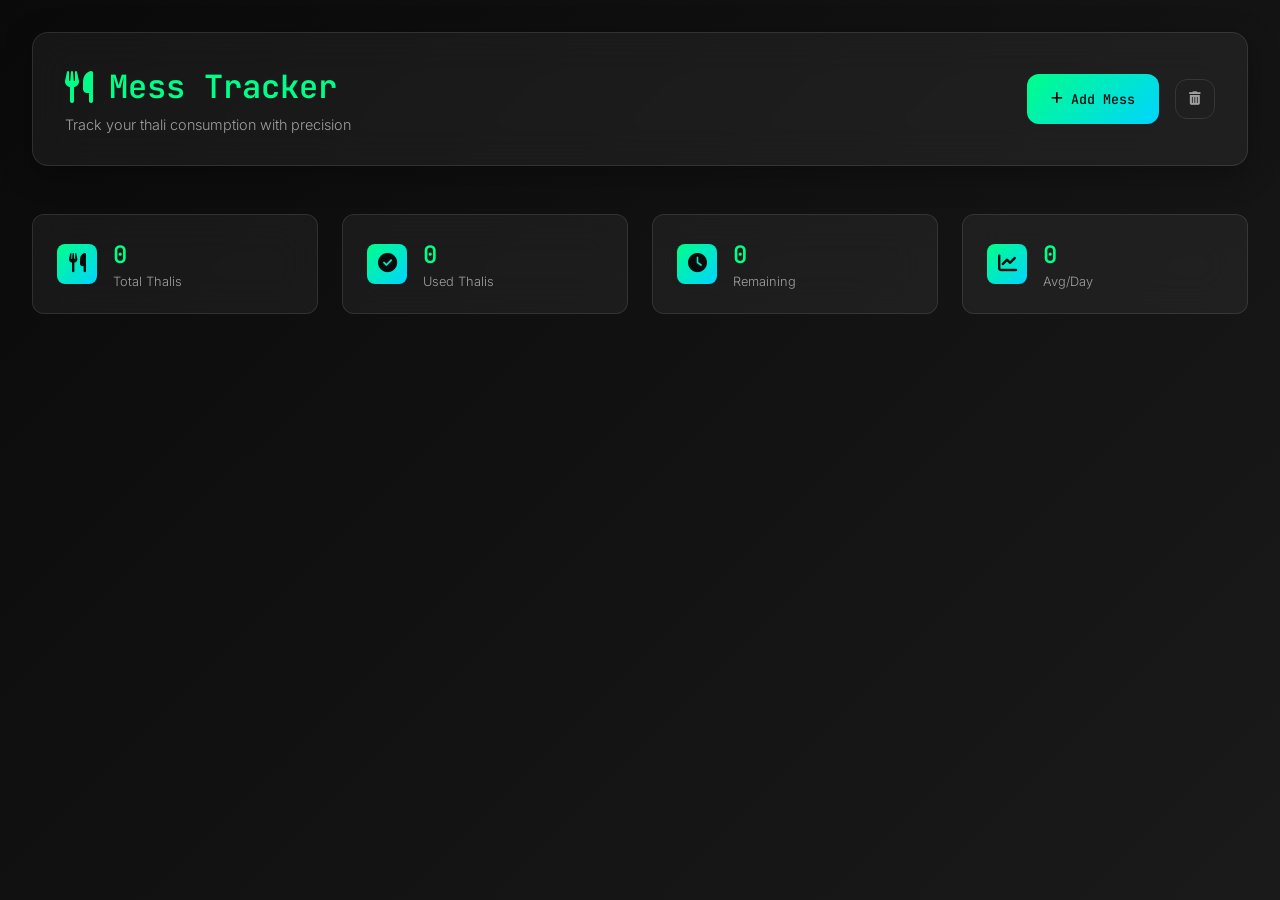
<file: index.html>
<!DOCTYPE html>
<html lang="en">
<head>
    <meta charset="UTF-8">
    <meta name="viewport" content="width=device-width, initial-scale=1.0">
    <title>Mess Tracker - Thali Management System</title>
    <link rel="stylesheet" href="css/styles.css">
    <link href="https://fonts.googleapis.com/css2?family=JetBrains+Mono:wght@300;400;500;600&family=Inter:wght@300;400;500;600&display=swap" rel="stylesheet">
    <link rel="stylesheet" href="https://cdnjs.cloudflare.com/ajax/libs/font-awesome/6.4.0/css/all.min.css">
    
    <!-- PWA Meta Tags -->
    <link rel="manifest" href="manifest.json">
    <meta name="theme-color" content="#00ff88">
    <meta name="apple-mobile-web-app-capable" content="yes">
    <meta name="apple-mobile-web-app-status-bar-style" content="black-translucent">
    <meta name="apple-mobile-web-app-title" content="Mess Tracker">
    <meta name="mobile-web-app-capable" content="yes">
    <meta name="msapplication-TileColor" content="#0a0a0a">
    <meta name="msapplication-tap-highlight" content="no">
    
    <!-- Apple Touch Icons -->
    <link rel="apple-touch-icon" href="icons/icon-152x152.png">
    <link rel="apple-touch-icon" sizes="152x152" href="icons/icon-152x152.png">
    <link rel="apple-touch-icon" sizes="180x180" href="icons/icon-192x192.png">
    
    <!-- Favicon -->
    <link rel="icon" type="image/png" sizes="32x32" href="icons/icon-32x32.png">
    <link rel="icon" type="image/png" sizes="16x16" href="icons/icon-16x16.png">
</head>
<body>
    <div class="app-container">
        <!-- Header -->
        <header class="app-header">
            <div class="header-content">
                <h1 class="app-title">
                    <i class="fas fa-utensils"></i>
                    Mess Tracker
                </h1>
                <p class="app-subtitle">Track your thali consumption with precision</p>
            </div>
            <div class="header-actions">
                <button class="add-mess-btn" id="addMessBtn">
                    <i class="fas fa-plus"></i>
                    Add Mess
                </button>
                <button class="pwa-install-btn" id="pwaInstallBtn" style="display: none;">
                    <i class="fas fa-download"></i>
                    Install App
                </button>
                <button class="debug-btn" id="resetDataBtn" title="Reset All Data">
                    <i class="fas fa-trash-alt"></i>
                </button>
            </div>
        </header>

        <!-- Stats Overview -->
        <section class="stats-overview">
            <div class="stat-card">
                <div class="stat-icon">
                    <i class="fas fa-utensils"></i>
                </div>
                <div class="stat-content">
                    <h3 id="totalThalis">0</h3>
                    <p>Total Thalis</p>
                </div>
            </div>
            <div class="stat-card">
                <div class="stat-icon">
                    <i class="fas fa-check-circle"></i>
                </div>
                <div class="stat-content">
                    <h3 id="usedThalis">0</h3>
                    <p>Used Thalis</p>
                </div>
            </div>
            <div class="stat-card">
                <div class="stat-icon">
                    <i class="fas fa-clock"></i>
                </div>
                <div class="stat-content">
                    <h3 id="remainingThalis">0</h3>
                    <p>Remaining</p>
                </div>
            </div>
            <div class="stat-card">
                <div class="stat-icon">
                    <i class="fas fa-chart-line"></i>
                </div>
                <div class="stat-content">
                    <h3 id="averageUsage">0</h3>
                    <p>Avg/Day</p>
                </div>
            </div>
        </section>

        <!-- Mess Cards Grid -->
        <main class="mess-grid" id="messGrid">
            <!-- Mess cards will be dynamically inserted here -->
        </main>

        <!-- Add/Edit Mess Modal -->
        <div class="modal-overlay" id="messModal">
            <div class="modal-content">
                <div class="modal-header">
                    <h2 id="modalTitle">Add New Mess</h2>
                    <button class="close-btn" id="closeModal">
                        <i class="fas fa-times"></i>
                    </button>
                </div>
                <form class="mess-form" id="messForm">
                    <div class="form-group">
                        <label for="messName">Mess Name</label>
                        <input type="text" id="messName" name="messName" placeholder="e.g., Shree Mess, Annapurna" required>
                    </div>
                    <div class="form-row">
                        <div class="form-group">
                            <label for="totalThalis">Total Thalis</label>
                            <input type="number" id="totalThalis" name="totalThalis" placeholder="30" min="1" required>
                        </div>
                        <div class="form-group">
                            <label for="totalCost">Total Cost (₹)</label>
                            <input type="number" id="totalCost" name="totalCost" placeholder="3000" min="1" required>
                        </div>
                    </div>
                    <div class="form-row">
                        <div class="form-group">
                            <label for="startDate">Start Date</label>
                            <input type="date" id="startDate" name="startDate" required>
                            <small class="date-format-hint">Date will be displayed as DD/MM/YYYY</small>
                        </div>
                        <div class="form-group">
                            <label for="validityDays">Validity (Days)</label>
                            <input type="number" id="validityDays" name="validityDays" placeholder="40" min="1" required>
                        </div>
                    </div>
                    <div class="form-actions">
                        <button type="button" class="btn-secondary" id="cancelBtn">Cancel</button>
                        <button type="submit" class="btn-primary" onclick="window.submitMessForm(); return false;">Save Mess</button>
                    </div>
                </form>
            </div>
        </div>

        <!-- Daily Usage Modal -->
        <div class="modal-overlay" id="usageModal">
            <div class="modal-content usage-modal">
                <div class="modal-header">
                    <h2>Daily Usage - <span id="usageMessName"></span></h2>
                    <button class="close-btn" id="closeUsageModal">
                        <i class="fas fa-times"></i>
                    </button>
                </div>
                <div class="usage-content">
                    <div class="usage-stats">
                        <div class="usage-stat">
                            <span class="stat-label">Today's Usage</span>
                            <div class="thali-counter" id="thaliCounter">
                                <button class="counter-btn minus" id="minusBtn" onclick="messTracker.adjustTodayThali(-1)">
                                    <i class="fas fa-minus"></i>
                                </button>
                                <span class="counter-value" id="todayThaliCount">0</span>
                                <button class="counter-btn plus" id="plusBtn" onclick="messTracker.adjustTodayThali(1)">
                                    <i class="fas fa-plus"></i>
                                </button>
                            </div>
                            <div class="thali-toggle" id="thaliToggle" style="display: none;">
                                <input type="checkbox" id="todayThali">
                                <label for="todayThali">
                                    <span class="toggle-slider"></span>
                                    <span class="toggle-text">Mark Thali Used</span>
                                </label>
                            </div>
                        </div>
                        <div class="usage-streak">
                            <h3>Usage Streak</h3>
                            <div class="streak-display" id="streakDisplay">
                                <span class="streak-number">0</span>
                                <span class="streak-label">days</span>
                            </div>
                        </div>
                    </div>
                    
                    <div class="previous-day-tracking">
                        <h3>Previous Day Tracking</h3>
                        <p class="tracking-description">Forgot to mark a thali? Select a previous day to update:</p>
                        <div class="date-picker-container">
                            <label for="previousDate">Select Date:</label>
                            <input type="date" id="previousDate" max="">
                            <div class="previous-day-counter" id="previousDayCounter" style="display: none;">
                                <label>Thalis for selected date:</label>
                                <div class="counter-controls">
                                    <button class="counter-btn minus" onclick="messTracker.adjustPreviousDayThali(-1)">
                                        <i class="fas fa-minus"></i>
                                    </button>
                                    <span class="counter-value" id="previousDayCount">0</span>
                                    <button class="counter-btn plus" onclick="messTracker.adjustPreviousDayThali(1)">
                                        <i class="fas fa-plus"></i>
                                    </button>
                                </div>
                            </div>
                            <button class="mark-previous-btn" id="markPreviousBtn" disabled>
                                <i class="fas fa-calendar-check"></i>
                                Mark for Selected Date
                            </button>
                        </div>
                        <div class="previous-day-status" id="previousDayStatus">
                            <!-- Status will be shown here -->
                        </div>
                    </div>
                    <div class="usage-summary">
                        <h3>Usage Summary</h3>
                        <div class="summary-stats">
                            <div class="summary-item">
                                <span class="summary-label">Days Active</span>
                                <span class="summary-value" id="daysActive">0</span>
                            </div>
                            <div class="summary-item">
                                <span class="summary-label">Usage Rate</span>
                                <span class="summary-value" id="usageRate">0.0/day</span>
                            </div>
                            <div class="summary-item">
                                <span class="summary-label">Efficiency</span>
                                <span class="summary-value" id="efficiency">0%</span>
                            </div>
                        </div>
                    </div>
                </div>
            </div>
        </div>
    </div>

    <!-- Toast Notification -->
    <div class="toast" id="toast">
        <div class="toast-content">
            <i class="toast-icon"></i>
            <span class="toast-message"></span>
        </div>
    </div>

    <!-- Offline Indicator -->
    <div class="offline-indicator" id="offlineIndicator">
        <i class="fas fa-wifi"></i>
        <span>You're offline - Data will sync when connected</span>
    </div>

    <!-- PWA Install Banner -->
    <div class="pwa-banner" id="pwaBanner" style="display: none;">
        <div class="pwa-banner-content">
            <div class="pwa-banner-icon">
                <i class="fas fa-mobile-alt"></i>
            </div>
            <div class="pwa-banner-text">
                <h3>Install Mess Tracker</h3>
                <p>Get quick access and offline functionality</p>
            </div>
            <div class="pwa-banner-actions">
                <button class="pwa-banner-install" id="pwaBannerInstall">Install</button>
                <button class="pwa-banner-dismiss" id="pwaBannerDismiss">×</button>
            </div>
        </div>
    </div>


    <script src="js/state.js"></script>
    <script src="js/utils.js"></script>
    <script src="js/ui.js"></script>
    <script src="js/main.js"></script>
    <script src="js/pwa.js"></script>
</body>
</html>
</file>
<file: css/styles.css>
@import url('base.css');
@import url('layout.css');
@import url('components.css');
@import url('modals.css');
@import url('utilities.css');
</file>
